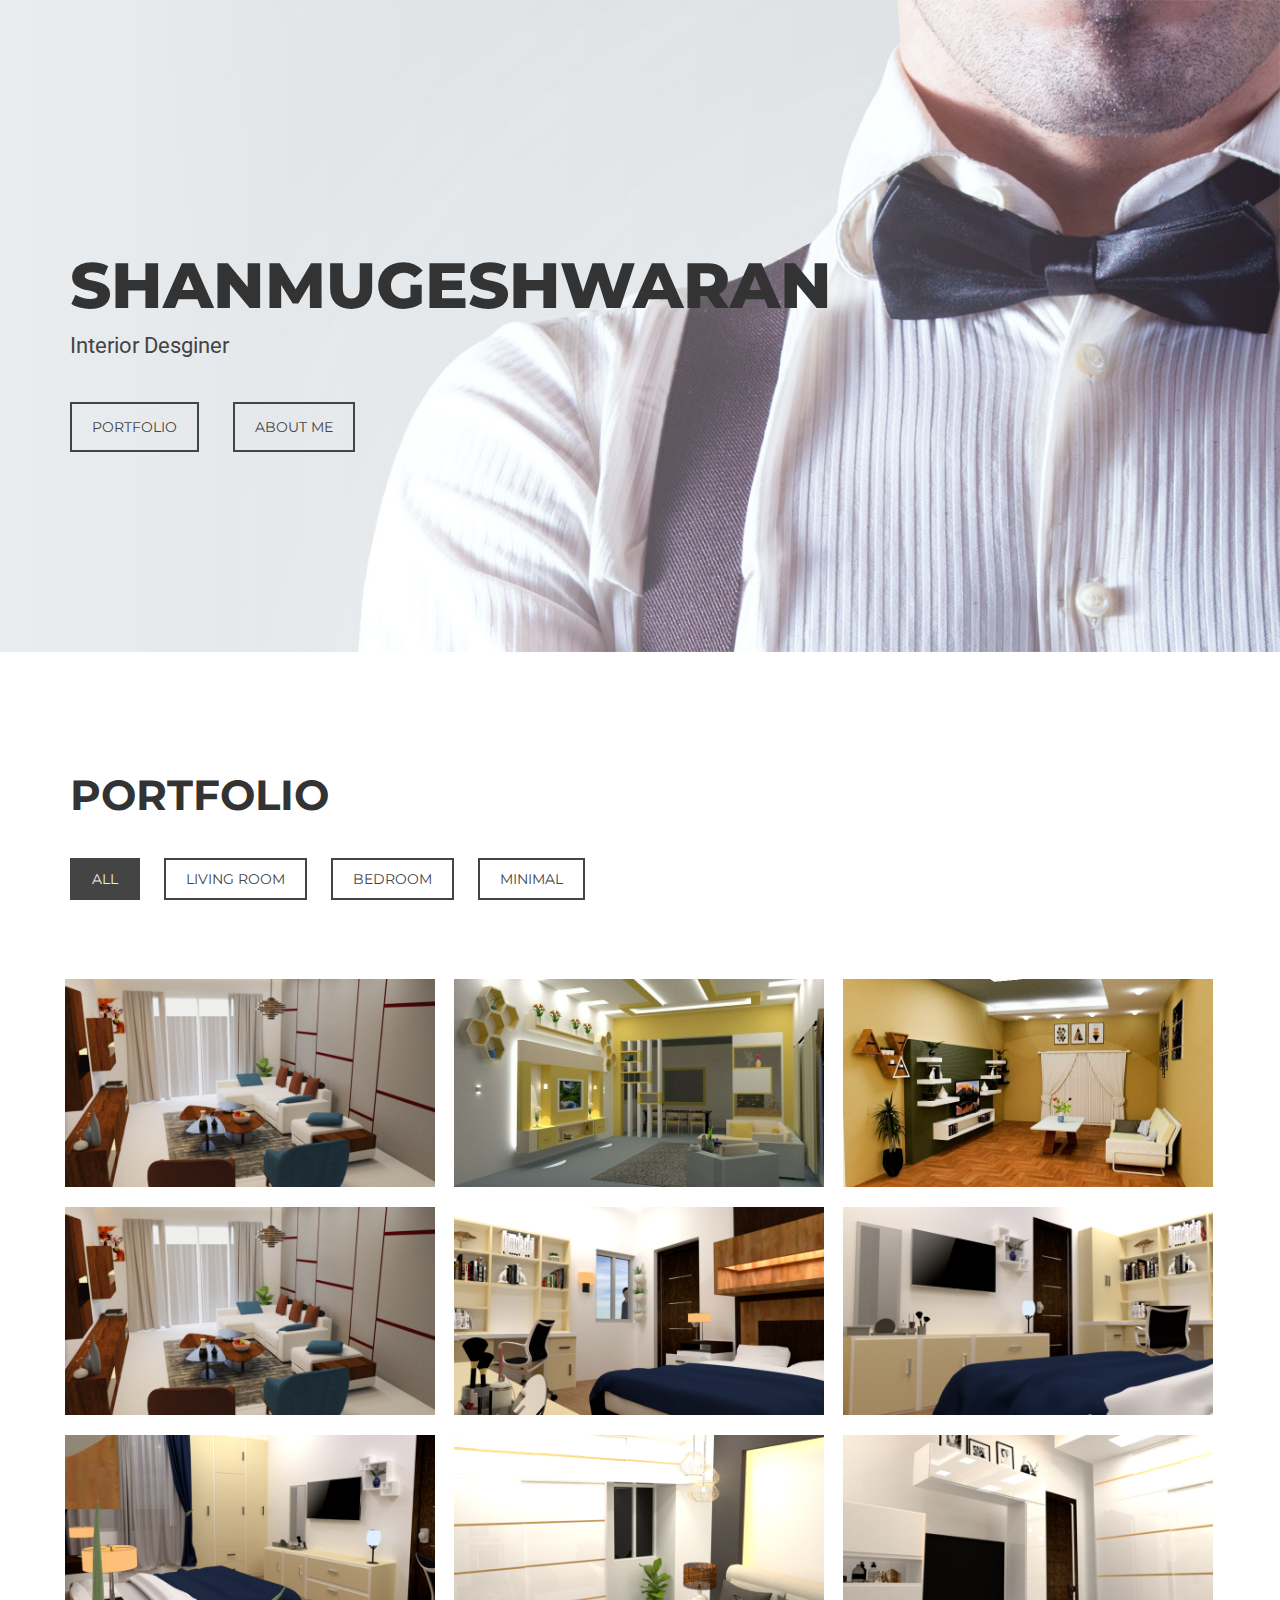
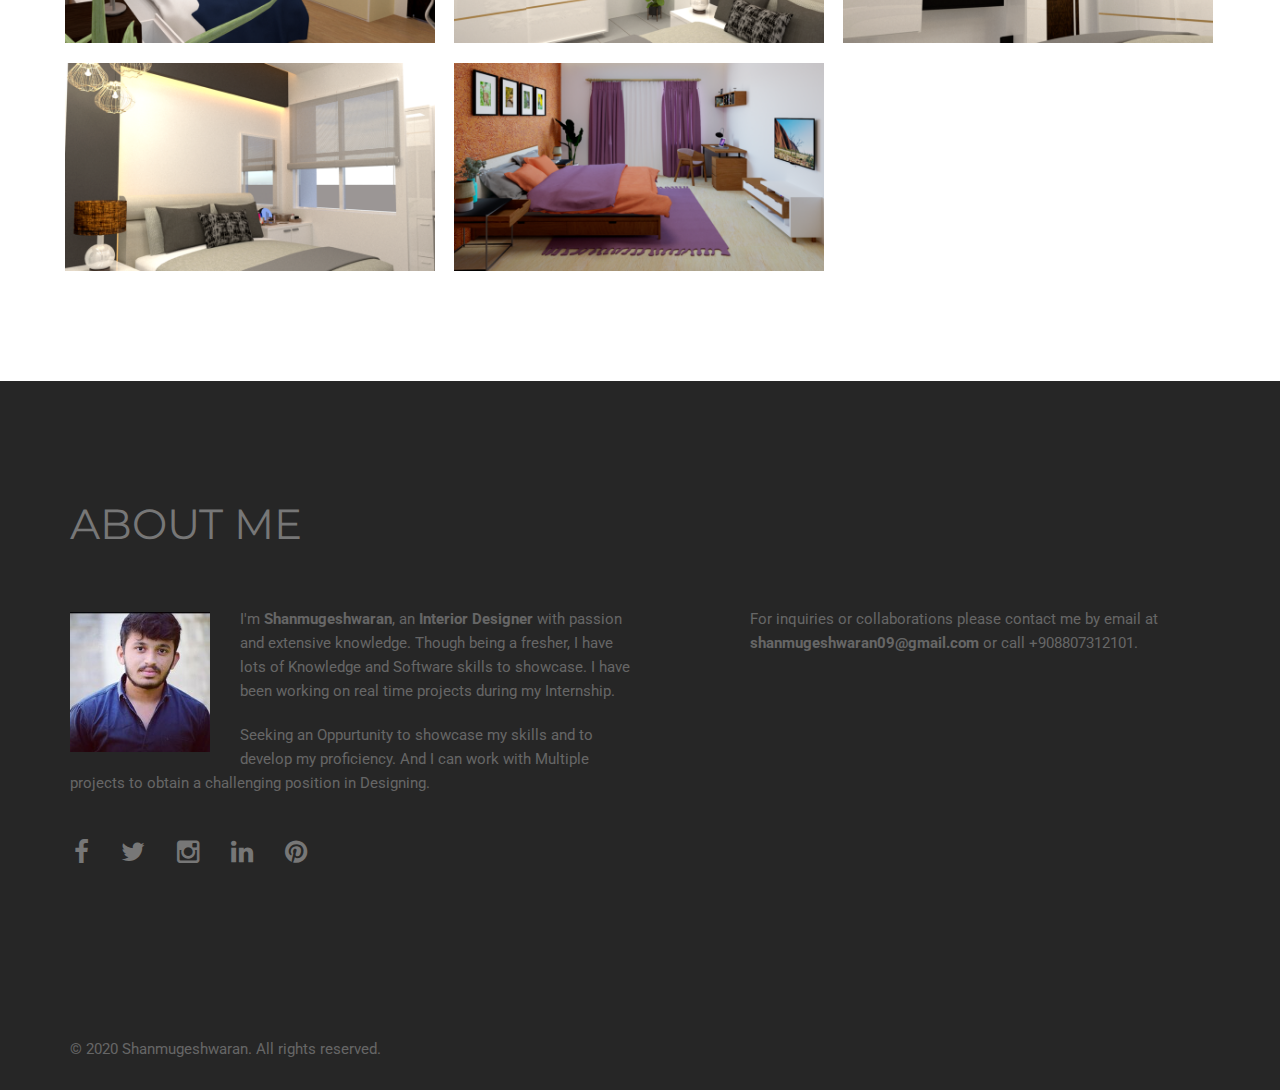
<file: index.html>
<!DOCTYPE html>
<html lang="en">
  <head>
    <meta charset="utf-8" />
    <meta name="viewport" content="width=device-width, initial-scale=1" />
    <title>Shanmugeshwaran - Designer</title>
    <meta name="description" content="" />
    <meta name="author" content="" />

    <!-- Favicons
    ================================================== -->
    <link rel="shortcut icon" href="img/favicon.ico" type="image/x-icon" />
    <link rel="apple-touch-icon" href="img/apple-touch-icon.png" />
    <link
      rel="apple-touch-icon"
      sizes="72x72"
      href="img/apple-touch-icon-72x72.png"
    />
    <link
      rel="apple-touch-icon"
      sizes="114x114"
      href="img/apple-touch-icon-114x114.png"
    />

    <!-- Bootstrap -->
    <link rel="stylesheet" type="text/css" href="css/bootstrap.css" />
    <link
      rel="stylesheet"
      type="text/css"
      href="fonts/font-awesome/css/font-awesome.css"
    />

    <!-- Stylesheet
    ================================================== -->
    <link rel="stylesheet" type="text/css" href="css/style.css" />
    <link
      rel="stylesheet"
      type="text/css"
      href="css/nivo-lightbox/nivo-lightbox.css"
    />
    <link
      rel="stylesheet"
      type="text/css"
      href="css/nivo-lightbox/default.css"
    />
    <link
      href="https://fonts.googleapis.com/css?family=Montserrat:400,700"
      rel="stylesheet"
    />
    <link
      href="https://fonts.googleapis.com/css?family=Roboto:300,400,500,700,900"
      rel="stylesheet"
    />

    <!-- HTML5 shim and Respond.js for IE8 support of HTML5 elements and media queries -->
    <!-- WARNING: Respond.js doesn't work if you view the page via file:// -->
    <!--[if lt IE 9]>
      <script src="https://oss.maxcdn.com/html5shiv/3.7.2/html5shiv.min.js"></script>
      <script src="https://oss.maxcdn.com/respond/1.4.2/respond.min.js"></script>
    <![endif]-->
  </head>
  <body>
    <!-- Header -->
    <header id="header">
      <div class="intro">
        <div class="overlay">
          <div class="container">
            <div class="row">
              <div class="col-xs-12 col-md-8">
                <div class="intro-text">
                  <h1>Shanmugeshwaran</h1>
                  <p>Interior Desginer</p>
                  <a href="#portfolio" class="btn btn-custom btn-lg page-scroll"
                    >Portfolio</a
                  >
                  <a href="#contact" class="btn btn-custom btn-lg page-scroll"
                    >About Me</a
                  >
                </div>
              </div>
            </div>
          </div>
        </div>
      </div>
    </header>
    <!-- Portfolio Section -->
    <div id="portfolio">
      <div class="container">
        <div class="section-title">
          <h2>Portfolio</h2>
        </div>
        <div class="categories">
          <ul class="cat">
            <li>
              <ol class="type">
                <li><a href="#" data-filter="*" class="active">All</a></li>
                <li><a href="#" data-filter=".lorem">Living Room</a></li>
                <li><a href="#" data-filter=".dolor">Bedroom</a></li>
                <li>
                  <a href="#" data-filter=".adipiscing">Minimal</a>
                </li>
              </ol>
            </li>
          </ul>
        </div>
        <div class="row">
          <div class="portfolio-items">
            <div class="col-sm-6 col-md-4 lorem">
              <div class="portfolio-item">
                <div class="hover-bg">
                  <a
                    href="img/gallery/living room edited.png"
                    title="Living Room"
                    data-lightbox-gallery="gallery1"
                  >
                    <div class="hover-text">
                      <div class="overlay-caption">
                        <div class="overlay-content">
                          <h4>Living Room</h4>
                        </div>
                      </div>
                    </div>
                    <img
                      src="img/gallery/living room edited.png"
                      class="img-responsive"
                      alt="Living Room"
                    />
                  </a>
                </div>
              </div>
            </div>
            <div class="col-sm-6 col-md-4 adipiscing">
              <div class="portfolio-item">
                <div class="hover-bg">
                  <a
                    href="img/gallery/Eclectic Interior Design.jpg"
                    title="Eclectic Interior"
                    data-lightbox-gallery="gallery1"
                  >
                    <div class="hover-text">
                      <div class="overlay-caption">
                        <div class="overlay-content">
                          <h4>Eclectic Interior</h4>
                        </div>
                      </div>
                    </div>
                    <img
                      src="img/gallery/Eclectic Interior Design.jpg"
                      class="img-responsive"
                      alt="Eclectic Interior"
                    />
                  </a>
                </div>
              </div>
            </div>
            <div class="col-sm-6 col-md-4 lorem">
              <div class="portfolio-item">
                <div class="hover-bg">
                  <a
                    href="img/gallery/Mid-Modern Interior.jpg"
                    title="Mid-Modern"
                    data-lightbox-gallery="gallery1"
                  >
                    <div class="hover-text">
                      <div class="overlay-caption">
                        <div class="overlay-content">
                          <h4>Mid-Modern</h4>
                        </div>
                      </div>
                    </div>
                    <img
                      src="img/gallery/Mid-Modern Interior.jpg"
                      class="img-responsive"
                      alt="Mid-Modern"
                    />
                  </a>
                </div>
              </div>
            </div>
            <div class="col-sm-6 col-md-4 lorem">
              <div class="portfolio-item">
                <div class="hover-bg">
                  <a
                    href="img/gallery/living room edited.png"
                    title="Living Room"
                    data-lightbox-gallery="gallery1"
                  >
                    <div class="hover-text">
                      <div class="overlay-caption">
                        <div class="overlay-content">
                          <h4>Living Room</h4>
                        </div>
                      </div>
                    </div>
                    <img
                      src="img/gallery/living room edited.png"
                      class="img-responsive"
                      alt="Living Room"
                    />
                  </a>
                </div>
              </div>
            </div>
            <div class="col-sm-6 col-md-4 adipiscing">
              <div class="portfolio-item">
                <div class="hover-bg">
                  <a
                    href="img/gallery/Mid-Modern Interior.jpg"
                    title="Mid-Modern"
                    data-lightbox-gallery="gallery1"
                  >
                    <div class="hover-text">
                      <div class="overlay-caption">
                        <div class="overlay-content">
                          <h4>Mid-Modern</h4>
                        </div>
                      </div>
                    </div>
                    <img
                      src="img/gallery/Mid-Modern Interior.png"
                      class="img-responsive"
                      alt="Mid-Modern"
                    />
                  </a>
                </div>
              </div>
            </div>
            <div class="col-sm-6 col-md-4 dolor">
              <div class="portfolio-item">
                <div class="hover-bg">
                  <a
                    href="img/gallery/Mid-Modern Interior2.png"
                    title="Project Title"
                    data-lightbox-gallery="gallery1"
                  >
                    <div class="hover-text">
                      <div class="overlay-caption">
                        <div class="overlay-content">
                          <h4>Mid-Modern</h4>
                        </div>
                      </div>
                    </div>
                    <img
                      src="img/gallery/Mid-Modern Interior2.png"
                      class="img-responsive"
                      alt="Mid-Modern"
                    />
                  </a>
                </div>
              </div>
            </div>
            <div class="col-sm-6 col-md-4 dolor">
              <div class="portfolio-item">
                <div class="hover-bg">
                  <a
                    href="img/gallery/Mid-Modern Interior3.png"
                    title="Mid-Modern Interior"
                    data-lightbox-gallery="gallery1"
                  >
                    <div class="hover-text">
                      <div class="overlay-caption">
                        <div class="overlay-content">
                          <h4>Mid-Modern Interior</h4>
                        </div>
                      </div>
                    </div>
                    <img
                      src="img/gallery/Mid-Modern Interior3.png"
                      class="img-responsive"
                      alt="Mid-Modern Interior"
                    />
                  </a>
                </div>
              </div>
            </div>
            <div class="col-sm-6 col-md-4 lorem">
              <div class="portfolio-item">
                <div class="hover-bg">
                  <a
                    href="img/gallery/Minimalist Interior Design.png"
                    title="Mid-Modern Interior"
                    data-lightbox-gallery="gallery1"
                  >
                    <div class="hover-text">
                      <div class="overlay-caption">
                        <div class="overlay-content">
                          <h4>Mid-Modern Interior</h4>
                        </div>
                      </div>
                    </div>
                    <img
                      src="img/gallery/Minimalist Interior Design.png"
                      class="img-responsive"
                      alt="Mid-Modern Interior"
                    />
                  </a>
                </div>
              </div>
            </div>
            <div class="col-sm-6 col-md-4 adipiscing">
              <div class="portfolio-item">
                <div class="hover-bg">
                  <a
                    href="img/gallery/Minimalist Interior Design2.png"
                    title="Minimal Interior"
                    data-lightbox-gallery="gallery1"
                  >
                    <div class="hover-text">
                      <div class="overlay-caption">
                        <div class="overlay-content">
                          <h4>Minimal Interior</h4>
                        </div>
                      </div>
                    </div>
                    <img
                      src="img/gallery/Minimalist Interior Design2.png"
                      class="img-responsive"
                      alt="Minimal Interior"
                    />
                  </a>
                </div>
              </div>
            </div>
            <div class="col-sm-6 col-md-4 adipiscing">
              <div class="portfolio-item">
                <div class="hover-bg">
                  <a
                    href="img/gallery/Minimalist Interior Design3.png"
                    title="Project Title"
                    data-lightbox-gallery="gallery1"
                  >
                    <div class="hover-text">
                      <div class="overlay-caption">
                        <div class="overlay-content">
                          <h4>Minimal Interior</h4>
                        </div>
                      </div>
                    </div>
                    <img
                      src="img/gallery/Minimalist Interior Design3.png"
                      class="img-responsive"
                      alt="Minimal Interior"
                    />
                  </a>
                </div>
              </div>
            </div>
            <div class="col-sm-6 col-md-4 adipiscing">
              <div class="portfolio-item">
                <div class="hover-bg">
                  <a
                    href="img/gallery/New Bedroom.png"
                    title="Bedroom"
                    data-lightbox-gallery="gallery1"
                  >
                    <div class="hover-text">
                      <div class="overlay-caption">
                        <div class="overlay-content">
                          <h4>Bedroom</h4>
                        </div>
                      </div>
                    </div>
                    <img
                      src="img/gallery/New Bedroom.png"
                      class="img-responsive"
                      alt="Bedroom"
                    />
                  </a>
                </div>
              </div>
            </div>

            <!-- <div class="col-sm-6 col-md-4 lorem">
              <div class="portfolio-item">
                <div class="hover-bg">
                  <a
                    href="img/gallery18-large.jpg"
                    title="Project Title"
                    data-lightbox-gallery="gallery1"
                  >
                    <div class="hover-text">
                      <div class="overlay-caption">
                        <div class="overlay-content">
                          <h4>Project Name</h4>
                        </div>
                      </div>
                    </div>
                    <img
                      src="img/gallery/18-small.jpg"
                      class="img-responsive"
                      alt="Project Title"
                    />
                  </a>
                </div>
              </div>
            </div> -->
          </div>
        </div>
      </div>
    </div>
    <!-- Contact Section -->
    <div id="contact">
      <div class="container">
        <h2>About Me</h2>
        <div class="col-md-6">
          <div class="section-title">
            <div class="row">
              <img
                src="img/rsz_1img-20201123-wa0007.jpg"
                class="img-responsive pull-left"
                alt=""
              />
              <p>
                I'm <strong>Shanmugeshwaran</strong>, an
                <strong>Interior Designer</strong> with passion and extensive
                knowledge. Though being a fresher, I have lots of Knowledge and
                Software skills to showcase. I have been working on real time
                projects during my Internship.
              </p>
              <p>
                Seeking an Oppurtunity to showcase my skills and to develop my
                proficiency. And I can work with Multiple projects to obtain a
                challenging position in Designing.
              </p>
              <div class="social">
                <ul>
                  <li>
                    <a href="https://www.facebook.com/shanmugashwaran.shanmuga"
                      ><i class="fa fa-facebook"></i
                    ></a>
                  </li>
                  <li>
                    <a href="https://twitter.com/Shanmugeshwar11"
                      ><i class="fa fa-twitter"></i
                    ></a>
                  </li>
                  <li>
                    <a href="https://www.instagram.com/shanmugeshwaran_selvam/"
                      ><i class="fa fa-instagram"></i
                    ></a>
                  </li>
                  <li>
                    <a
                      href="https://www.linkedin.com/in/shanmugeshwaran-selvam-17b0a7190/"
                      ><i class="fa fa-linkedin"></i
                    ></a>
                  </li>
                  <li>
                    <a href="https://in.pinterest.com/shanmugeshwaran09/_saved/"
                      ><i class="fa fa-pinterest"></i
                    ></a>
                  </li>
                </ul>
              </div>
            </div>
          </div>
        </div>
        <div class="col-md-5 col-md-offset-1">
          <div class="section-title">
            <p>
              For inquiries or collaborations please contact me by email at
              <strong>shanmugeshwaran09@gmail.com</strong> or call
              +908807312101.
            </p>
          </div>
          <!-- <form name="sentMessage" id="contactForm" novalidate>
            <div class="row">
              <div class="col-md-6">
                <div class="form-group">
                  <input
                    type="text"
                    id="name"
                    class="form-control"
                    placeholder="Name"
                    required="required"
                  />
                  <p class="help-block text-danger"></p>
                </div>
              </div>
              <div class="col-md-6">
                <div class="form-group">
                  <input
                    type="email"
                    id="email"
                    class="form-control"
                    placeholder="Email"
                    required="required"
                  />
                  <p class="help-block text-danger"></p>
                </div>
              </div>
            </div>
            <div class="form-group">
              <textarea
                name="message"
                id="message"
                class="form-control"
                rows="4"
                placeholder="Message"
                required
              ></textarea>
              <p class="help-block text-danger"></p>
            </div>
            <div id="success"></div>
            <button type="submit" class="btn btn-default btn-lg">
              Send Message
            </button>
          </form> -->
        </div>
      </div>
    </div>
    <div id="footer">
      <div class="container">
        <p>&copy; 2020 Shanmugeshwaran. All rights reserved.</p>
      </div>
    </div>
    <script type="text/javascript" src="js/jquery.1.11.1.js"></script>
    <script type="text/javascript" src="js/bootstrap.js"></script>
    <script type="text/javascript" src="js/SmoothScroll.js"></script>
    <script type="text/javascript" src="js/nivo-lightbox.js"></script>
    <script type="text/javascript" src="js/jquery.isotope.js"></script>
    <script type="text/javascript" src="js/jqBootstrapValidation.js"></script>
    <script type="text/javascript" src="js/contact_me.js"></script>
    <script type="text/javascript" src="js/main.js"></script>
  </body>
</html>
</file>
<file: css/style.css>
body,
html {
  font-family: "Montserrat", sans-serif;
  text-rendering: optimizeLegibility !important;
  -webkit-font-smoothing: antialiased !important;
  color: #555;
  font-weight: 400;
  width: 100% !important;
  height: 100% !important;
}
h1 {
  color: #333;
  font-size: 64px;
  font-weight: 800;
  margin-top: 0;
  text-transform: uppercase;
  margin-bottom: 10px;
}
h2 {
  margin: 0 0 20px 0;
  font-weight: 700;
  font-size: 42px;
  color: #333;
  text-transform: uppercase;
}
h3 {
  font-size: 18px;
  text-transform: uppercase;
  margin-bottom: 20px;
}
h4 {
  font-size: 14px;
  letter-spacing: 1px;
  margin-bottom: 20px;
  text-transform: uppercase;
}
h5 {
  text-transform: uppercase;
  font-weight: 700;
  line-height: 20px;
}
p {
  font-family: "Roboto", sans-serif;
  font-size: 15px;
  font-weight: 400;
  color: #888;
}
p.intro {
  margin: 12px 0 0;
  line-height: 24px;
}
a {
  color: #222;
}
a:hover,
a:focus {
  text-decoration: none;
  color: #000;
}
ul,
ol {
  list-style: none;
}
ul,
ol {
  padding: 0;
  webkit-padding: 0;
  moz-padding: 0;
}
hr {
  height: 6px;
  width: 70px;
  position: relative;
  background: #444;
  margin-bottom: 20px;
  margin-left: 0;
  border: 0;
}
.btn:active,
.btn.active {
  background-image: none;
  outline: 0;
  -webkit-box-shadow: none;
  box-shadow: none;
}
a:focus,
.btn:focus,
.btn:active:focus,
.btn.active:focus,
.btn.focus,
.btn:active.focus,
.btn.active.focus {
  outline: none;
  outline-offset: none;
}
.section-title {
  margin-bottom: 50px;
}
.btn-custom {
  font-family: "Montserrat", sans-serif;
  text-transform: uppercase;
  color: #444;
  background-color: transparent;
  border: 2px solid #444;
  padding: 14px 20px;
  margin: 0;
  font-size: 14px;
  border-radius: 0;
  margin-top: 20px;
  margin-right: 30px;
  transition: all 0.5s;
}
.btn-custom:hover,
.btn-custom:focus,
.btn-custom.focus,
.btn-custom:active,
.btn-custom.active {
  color: #eee;
  background-color: #444;
}
/* Header Section */
.intro {
  display: table;
  width: 100%;
  padding: 0;
  margin-bottom: 80px;
  background: url(../img/intro-bg.jpg) no-repeat right top;
  background-color: #e5e5e5;
  -webkit-background-size: cover;
  -moz-background-size: cover;
  background-size: cover;
  -o-background-size: cover;
}
.intro .overlay {
  /* Permalink - use to edit and share this gradient: http://colorzilla.com/gradient-editor/#ffffff+0,d5dade+100&0.5+0,0+100 */
  background: -moz-linear-gradient(
    left,
    rgba(255, 255, 255, 0.5) 0%,
    rgba(213, 218, 222, 0) 100%
  ); /* FF3.6-15 */
  background: -webkit-linear-gradient(
    left,
    rgba(255, 255, 255, 0.5) 0%,
    rgba(213, 218, 222, 0) 100%
  ); /* Chrome10-25,Safari5.1-6 */
  background: linear-gradient(
    to right,
    rgba(255, 255, 255, 0.5) 0%,
    rgba(213, 218, 222, 0) 100%
  ); /* W3C, IE10+, FF16+, Chrome26+, Opera12+, Safari7+ */
  filter: progid:DXImageTransform.Microsoft.gradient( startColorstr='#80ffffff', endColorstr='#00d5dade', GradientType=1 ); /* IE6-9 */
}
.intro .fa {
  font-size: 94px;
  margin-bottom: 40px;
  color: #fff;
}
.intro p {
  color: #444;
  margin: 10px 0 20px 0;
  font-size: 22px;
}
header .intro-text {
  padding-top: 250px;
  padding-bottom: 200px;
}
/* Portfolio Section */
#portfolio {
  padding: 40px 0 100px 0;
}
.categories {
  margin-bottom: 80px;
}
ul.cat li {
  display: inline-block;
}
ol.type li {
  display: inline-block;
  margin-right: 20px;
}
ol.type li a {
  font-family: "Montserrat", sans-serif;
  color: #444;
  font-size: 14px;
  padding: 10px 20px;
  border: 2px solid #444;
  border-radius: 0;
  text-transform: uppercase;
}
ol.type li a.active {
  background: #444;
  color: #eee;
}
ol.type li a:hover {
  background: #444;
  color: #eee;
}
.isotope-item {
  z-index: 2;
}
.isotope-hidden.isotope-item {
  z-index: 1;
}
.isotope,
.isotope .isotope-item {
  /* change duration value to whatever you like */
  -webkit-transition-duration: 0.8s;
  -moz-transition-duration: 0.8s;
  transition-duration: 0.8s;
}
.isotope-item {
  margin-right: -1px;
  -webkit-backface-visibility: hidden;
  backface-visibility: hidden;
  padding: 0 10px;
}
.isotope {
  -webkit-backface-visibility: hidden;
  backface-visibility: hidden;
  -webkit-transition-property: height, width;
  -moz-transition-property: height, width;
  transition-property: height, width;
}
.isotope .isotope-item {
  -webkit-backface-visibility: hidden;
  backface-visibility: hidden;
  -webkit-transition-property: -webkit-transform, opacity;
  -moz-transition-property: -moz-transform, opacity;
  transition-property: transform, opacity;
}
.portfolio-item {
  margin: 10px 0;
  -webkit-transition: all 0.5s ease-out;
  -moz-transition: all 0.5s ease-out;
  -ms-transition: all 0.5s ease-out;
  -o-transition: all 0.5s ease-out;
  transition: all 0.5s ease-out;
}
.portfolio-item .hover-bg {
  overflow: hidden;
  position: relative;
}
.hover-bg .hover-text {
  position: absolute;
  text-align: center;
  margin: 0 auto;
  color: #333;
  background: rgba(255, 255, 255, 0.75);
  height: 100%;
  width: 100%;
  opacity: 0;
  transition: all 0.5s;
}
.hover-bg .hover-text .overlay-caption {
  display: table;
  height: 100%;
  width: 100%;
}
.hover-bg .hover-text .overlay-caption .overlay-content {
  display: table-cell;
  vertical-align: middle;
}
.hover-bg:hover .hover-text {
  opacity: 1;
}
/* Contact Section */
#contact {
  padding: 60px 0 60px 0;
  background: #262626;
}
#contact h2 {
  font-weight: 400;
  color: #777;
  margin: 60px 0;
}
#contact img {
  width: 140px;
  margin: 5px 30px 10px 0;
}
#contact p {
  color: #666;
  margin-bottom: 20px;
  line-height: 24px;
}
#contact .social {
  margin-top: 40px;
}
#contact .social ul li {
  display: inline-block;
  margin-right: 20px;
}
#contact .social i.fa {
  font-size: 26px;
  padding: 4px;
  color: #777;
  transition: all 0.3s;
}
#contact .social i.fa:hover {
  color: #eee;
}
#contact form {
  padding: 0;
}
#contact .text-danger {
  color: #cc0033;
  text-align: left;
}
label {
  font-size: 12px;
  font-weight: 400;
  float: left;
}
#contact .form-control {
  display: block;
  width: 100%;
  padding: 6px 12px;
  font-size: 15px;
  font-weight: 400;
  line-height: 1.42857143;
  color: #aaa;
  background-color: #444;
  background-image: none;
  border: 0;
  border-radius: 0;
  -webkit-box-shadow: none;
  box-shadow: none;
  -webkit-transition: none;
  -o-transition: none;
  transition: none;
}
#contact .form-control:focus {
  border-color: #999;
  outline: 0;
  -webkit-box-shadow: transparent;
  box-shadow: transparent;
}
.form-control::-webkit-input-placeholder {
  color: #777;
}
.form-control:-moz-placeholder {
  color: #777;
}
.form-control::-moz-placeholder {
  color: #777;
}
.form-control:-ms-input-placeholder {
  color: #777;
}
#contact .btn-default {
  font-weight: 400;
  color: #666;
  background-color: transparent;
  border: 2px solid #666;
  padding: 10px 20px;
  margin: 0;
  font-size: 15px;
  border-radius: 0;
  margin-top: 20px;
  text-transform: uppercase;
  transition: all 0.3s;
}
#contact .btn-default:hover,
.btn-default:focus,
.btn-default.focus,
.btn-default:active,
.btn-default.active {
  background-color: #666;
  color: #999;
}
/* Footer Section*/
#footer {
  background: #262626;
  padding: 50px 0 20px 0;
}
#footer p {
  font-size: 15px;
  color: #666;
}
</file>
<file: css/nivo-lightbox/default.css>
/*
 * Nivo Lightbox Default Theme v1.0
 * http://dev7studios.com/nivo-lightbox
 *
 * Copyright 2013, Dev7studios
 * Free to use and abuse under the MIT license.
 * http://www.opensource.org/licenses/mit-license.php
 */
 
 .nivo-lightbox-theme-default * {
    -webkit-box-sizing: initial !important;
    -moz-box-sizing: initial !important;
    box-sizing: initial !important;
 }
.nivo-lightbox-theme-default.nivo-lightbox-overlay { 
	background: #666;
	background: rgba(0,0,0,0.6); 
}
.nivo-lightbox-theme-default .nivo-lightbox-content.nivo-lightbox-loading { background: url(loading.gif) no-repeat 50% 50%; }

.nivo-lightbox-theme-default .nivo-lightbox-nav {
	top: 10%;
	width: 8%;
	height: 80%;
	text-indent: -9999px;
	background-repeat: no-repeat;
	background-position: 50% 50%;
	opacity: 0.5;
}
.nivo-lightbox-theme-default .nivo-lightbox-nav:hover { 
	opacity: 1; 
	background-color: transparent;
}
.nivo-lightbox-theme-default .nivo-lightbox-prev { 
	background-image: url(prev.png); 
	border-radius: 0 3px 3px 0;
}
.nivo-lightbox-theme-default .nivo-lightbox-next { 
	background-image: url(next.png); 
	border-radius: 3px 0 0 3px;
}

.nivo-lightbox-theme-default .nivo-lightbox-close {
	display: block;
	background: url(close.png) no-repeat 5px 5px;
	width: 16px;
	height: 16px;
	text-indent: -9999px;
	padding: 5px;
	opacity: 0.5;
}
.nivo-lightbox-theme-default .nivo-lightbox-close:hover { opacity: 1; }

.nivo-lightbox-theme-default .nivo-lightbox-title-wrap { bottom: -7%; }
.nivo-lightbox-theme-default .nivo-lightbox-title {
	font: 14px/20px 'Helvetica Neue', Helvetica, Arial, sans-serif;
	font-style: normal;
	font-weight: normal;
	background: #000;
	color: #fff;
	padding: 7px 15px;
	border-radius: 30px;
}

.nivo-lightbox-theme-default .nivo-lightbox-image img {
	background: #fff;
	-webkit-box-shadow: 0px 1px 1px rgba(0,0,0,0.4);
	   -moz-box-shadow: 0px 1px 1px rgba(0,0,0,0.4);
	        box-shadow: 0px 1px 1px rgba(0,0,0,0.4);
}
.nivo-lightbox-theme-default .nivo-lightbox-ajax,
.nivo-lightbox-theme-default .nivo-lightbox-inline {
	background: #fff;
	padding: 40px;
	-webkit-box-shadow: 0px 1px 1px rgba(0,0,0,0.4);
	   -moz-box-shadow: 0px 1px 1px rgba(0,0,0,0.4);
	        box-shadow: 0px 1px 1px rgba(0,0,0,0.4);
}

@media (-webkit-min-device-pixel-ratio: 1.3),
       (-o-min-device-pixel-ratio: 2.6/2),
       (min--moz-device-pixel-ratio: 1.3),
       (min-device-pixel-ratio: 1.3),
       (min-resolution: 1.3dppx) {

	.nivo-lightbox-theme-default .nivo-lightbox-content.nivo-lightbox-loading { 
		background-image: url(loading@2x.gif); 
		background-size: 32px 32px;
	}
	.nivo-lightbox-theme-default .nivo-lightbox-prev { 
		background-image: url(prev@2x.png); 
		background-size: 48px 48px;
	}
	.nivo-lightbox-theme-default .nivo-lightbox-next { 
		background-image: url(next@2x.png); 
		background-size: 48px 48px;
	}
	.nivo-lightbox-theme-default .nivo-lightbox-close { 
		background-image: url(close@2x.png); 
		background-size: 16px 16px;
	}
	
}
</file>
